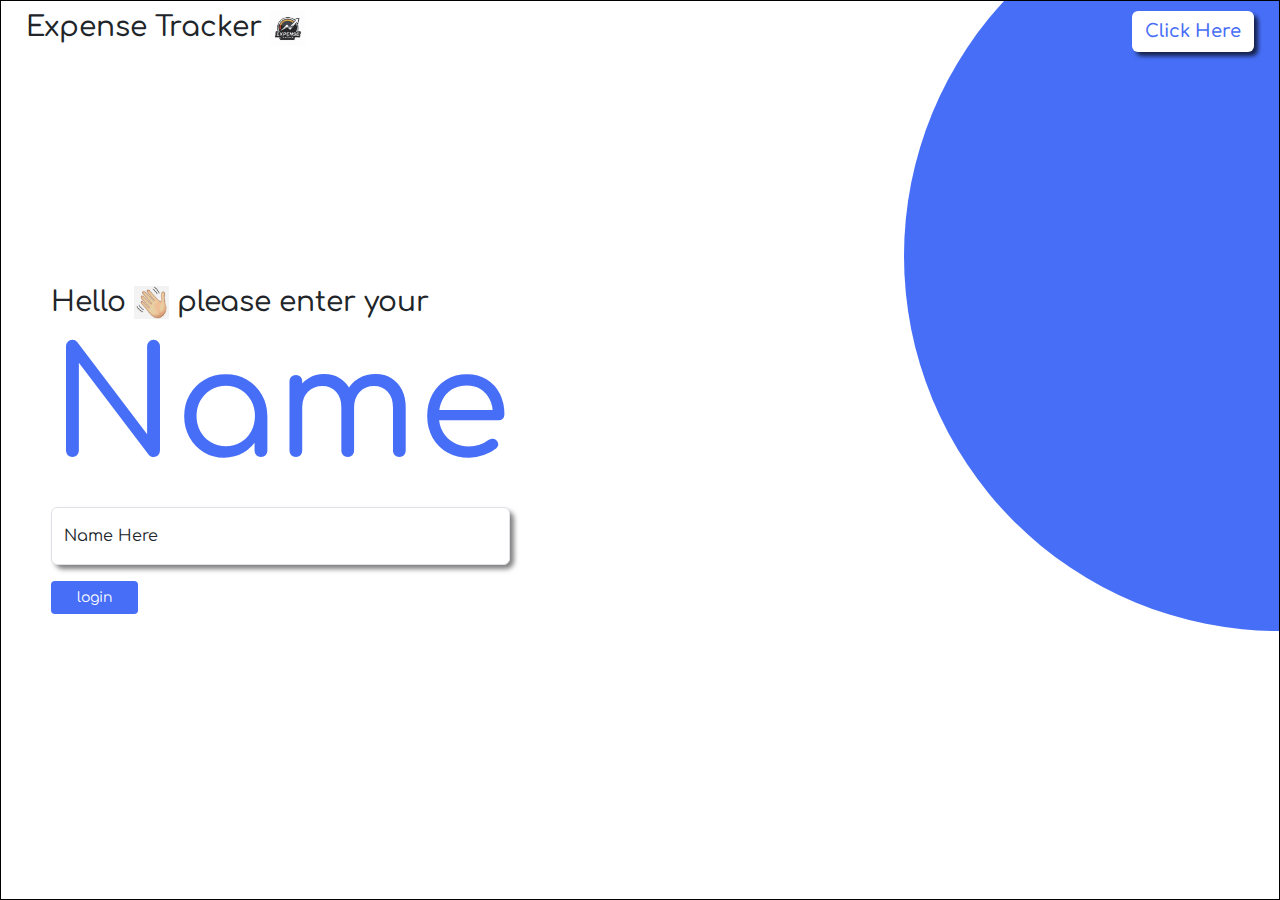
<file: index.html>
<!doctype html>
<html lang="en">
  <head>
    <meta charset="utf-8">
    <meta name="viewport" content="width=device-width, initial-scale=1">
    <title>Expence Tracker</title>
    <link href="https://cdn.jsdelivr.net/npm/bootstrap@5.3.3/dist/css/bootstrap.min.css" rel="stylesheet" integrity="sha384-QWTKZyjpPEjISv5WaRU9OFeRpok6YctnYmDr5pNlyT2bRjXh0JMhjY6hW+ALEwIH" crossorigin="anonymous">
    <link rel="preconnect" href="https://fonts.googleapis.com">
<link rel="preconnect" href="https://fonts.gstatic.com" crossorigin>
<link href="https://fonts.googleapis.com/css2?family=Comfortaa:wght@300..700&display=swap" rel="stylesheet">
    <link rel="stylesheet" href="style.css">
  </head>
  <body>
    <div class="parent">
    <div class="solid-circle"></div>
    <div class="header-home">
        <h3 class="m-0">Expense Tracker <img src="logo.jpg" alt="rt" width="35px" height="35px"></h3>
        <button class="btn  btn-md" id="click-here-button">Click Here</button>
    </div>
    <div class="main-content">
        <h3 class="main-content-text">Hello <img src="hello.jpg" alt="hii" width="35px"> please enter your
            <br><span id="Name">Name</span>
        </h3>
        <div class="form-floating mb-3">
            <input type="text" class="form-control" id="floatingInput" placeholder="name@example.com">
            <label for="floatingInput">Name Here</label>
          </div>
          <a href="tracker.html"><button class="btn btn-sm" id="login-button">login</button></a>
    </div>
    </div>
    <script src="https://cdn.jsdelivr.net/npm/bootstrap@5.3.3/dist/js/bootstrap.bundle.min.js" integrity="sha384-YvpcrYf0tY3lHB60NNkmXc5s9fDVZLESaAA55NDzOxhy9GkcIdslK1eN7N6jIeHz" crossorigin="anonymous"></script>
    <script src="https://cdn.jsdelivr.net/npm/@popperjs/core@2.11.8/dist/umd/popper.min.js" integrity="sha384-I7E8VVD/ismYTF4hNIPjVp/Zjvgyol6VFvRkX/vR+Vc4jQkC+hVqc2pM8ODewa9r" crossorigin="anonymous"></script>
<script src="https://cdn.jsdelivr.net/npm/bootstrap@5.3.3/dist/js/bootstrap.min.js" integrity="sha384-0pUGZvbkm6XF6gxjEnlmuGrJXVbNuzT9qBBavbLwCsOGabYfZo0T0to5eqruptLy" crossorigin="anonymous"></script>
  </body>
</html>
</file>
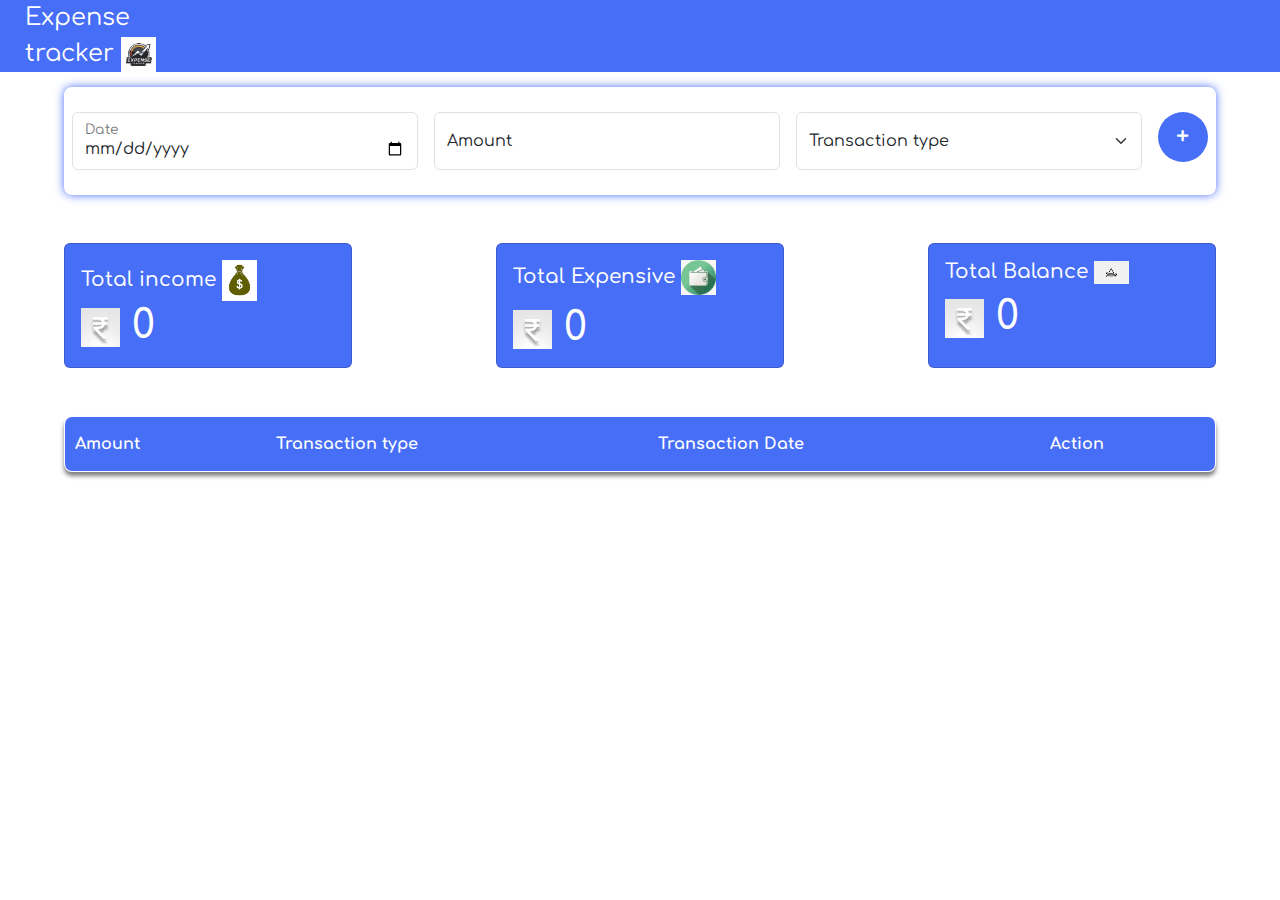
<file: tracker.html>
<!doctype html>
<html lang="en">
  <head>
    <meta charset="utf-8">
    <meta name="viewport" content="width=device-width, initial-scale=1">
    <title>Expense tracker</title>
    <link href="https://cdn.jsdelivr.net/npm/bootstrap@5.3.3/dist/css/bootstrap.min.css" rel="stylesheet" integrity="sha384-QWTKZyjpPEjISv5WaRU9OFeRpok6YctnYmDr5pNlyT2bRjXh0JMhjY6hW+ALEwIH" crossorigin="anonymous">
    <link rel="preconnect" href="https://fonts.googleapis.com">
<link rel="preconnect" href="https://fonts.gstatic.com" crossorigin>
<link href="https://fonts.googleapis.com/css2?family=Comfortaa:wght@300..700&display=swap" rel="stylesheet">
<link rel="stylesheet" href="tracker.css">
  </head>
  <body>
   <div class="header">
    <p class="m-0">Expense <br>tracker <img src="logo.jpg" alt="" width="35px"></p>
   </div>
   <div class="input-form">
    <div class="form-floating inputs">
      <input type="date" class="form-control dateInput" id="floatingInput" >
      <label for="floatingInput">Date</label>
    </div>
    <div class="form-floating inputs">
      <input type="text" class="form-control amountInput" id="floatingInput" placeholder="name@example.com">
      <label for="floatingInput">Amount</label>
    </div>
    <select class="form-select inputs transactionType" aria-label="Default select example">
      <option selected>Transaction type</option>
      <option value="income">Income</option>
      <option value="expense">Expence</option>
    </select>
    <button class="btn" id="add-button" onclick="printValues()">+</button>
   </div>
   <div class="cards mt-5">
    <div class="card">
      <div class="card-body">
        <h5 class="card-title m-0" >Total income <img src="income.avif" alt="" width="35px"></h5>
        <h1 class="m-0">
          <img src="rupee.jpg" alt=""  width="39px">
          <span id="totalIncome" class="m-0">0</span>
        </h1>
      </div>
    </div>
    <div class="card">
      <div class="card-body">
        <h5 class="card-title">Total Expensive <img src="expens.png" alt=""  width="35px"></h5>
        <h1 class="m-0">
          <img src="rupee.jpg" alt=""  width="39px">
          <span id="expense" class="m-0">0</span>
        </h1>
        
      </div>
    </div>
    <div class="card">
      <div class="card-body">
        <h5 class="card-title">Total Balance <img src="balance.jpg" alt=""  width="35px"></h5>
        <h1 class="m-0">
          <img src="rupee.jpg" alt=""  width="39px">
          <span id="balance" class="m-0">0</span>
        </h1>
      </div>
    </div>
   </div>
   <table class="Transaction-table mt-5" id="table">
    <tr id="header-row">
      <th>Amount</th>
      <th>Transaction type</th>
      <th>Transaction Date</th>
      <th>Action</th>
    </tr>
    <!-- <tr>
      <td>10,000</td>
      <td>income</td>
      <td>30-01-2025</td>
      <td><button class="btn btn-md delete-button">
        <img src="recycle.png" alt="" width="32px" >
      </button></td>
    </tr>  -->
   </table>
   <script>
  
    let table = document.getElementById('table');

    // Load expenses from local storage on page load
    window.onload = function() {
        const savedExpenses = JSON.parse(localStorage.getItem('expenses')) || [];
        savedExpenses.forEach(expense => addRow(expense.amount, expense.type, expense.date));
        updateTotals();
    }
    function printValues() {
        let date = document.getElementsByClassName('dateInput')[0].value;
        let amount = document.getElementsByClassName('amountInput')[0].value;
        let transaction = document.getElementsByClassName('transactionType')[0].value;

        if (!date || !amount || transaction === 'Transaction type') {
            alert('Please enter all fields: Date, Amount, and select a Transaction Type.');
            return;
        }

        addRow(amount, transaction, date);
        saveExpense(amount, transaction, date);
        updateTotals();
    }

    function addRow(amount, transaction, date) {
        let row = document.createElement('tr');
        row.innerHTML = `
            <td>${amount}</td>
            <td>${transaction}</td>
            <td>${date}</td>
            <td><button class="btn delete-button" onclick="deleteRow(this)">🗑️</button></td>`;
        table.appendChild(row);
    }

    function deleteRow(button) {
        let row = button.parentNode.parentNode;
        row.remove();
        updateTotals();
        saveAllExpenses();
    }

    function saveExpense(amount, transaction, date) {
        const savedExpenses = JSON.parse(localStorage.getItem('expenses')) || [];
        savedExpenses.push({ amount, type: transaction, date });
        localStorage.setItem('expenses', JSON.stringify(savedExpenses));
    }

    function saveAllExpenses() {
        const rows = Array.from(table.querySelectorAll('tr:not(#header-row)'));
        const expenses = rows.map(row => {
            const cells = row.getElementsByTagName('td');
            return {
                amount: cells[0].innerText,
                type: cells[1].innerText,
                date: cells[2].innerText
            };
        });
        localStorage.setItem('expenses', JSON.stringify(expenses));
    }

    function updateTotals() {
        let totalIncome = 0;
        let totalExpense = 0;
        const rows = Array.from(table.querySelectorAll('tr:not(#header-row)'));
        rows.forEach(row => {
            const amount = parseInt(row.getElementsByTagName('td')[0].innerText);
            const type = row.getElementsByTagName('td')[1].innerText;
            if (type === 'income') {
                totalIncome += amount;
            } else if (type === 'expense') {
                totalExpense += amount;
            }
        });
        const totalBalance = totalIncome - totalExpense;
        document.getElementById('totalIncome').innerText = totalIncome;
        document.getElementById('expense').innerText = totalExpense;
        document.getElementById('balance').innerText = totalBalance;
    }
</script>
   </script>
    <script src="https://cdn.jsdelivr.net/npm/bootstrap@5.3.3/dist/js/bootstrap.bundle.min.js" integrity="sha384-YvpcrYf0tY3lHB60NNkmXc5s9fDVZLESaAA55NDzOxhy9GkcIdslK1eN7N6jIeHz" crossorigin="anonymous"></script>
    <script src="https://cdn.jsdelivr.net/npm/@popperjs/core@2.11.8/dist/umd/popper.min.js" integrity="sha384-I7E8VVD/ismYTF4hNIPjVp/Zjvgyol6VFvRkX/vR+Vc4jQkC+hVqc2pM8ODewa9r" crossorigin="anonymous"></script>
<script src="https://cdn.jsdelivr.net/npm/bootstrap@5.3.3/dist/js/bootstrap.min.js" integrity="sha384-0pUGZvbkm6XF6gxjEnlmuGrJXVbNuzT9qBBavbLwCsOGabYfZo0T0to5eqruptLy" crossorigin="anonymous"></script>
  </body>
</html>
</file>
<file: style.css>
body{
    font-family: "Comfortaa", sans-serif;
}
.parent{
    position: relative;
    border: 1px solid black;
    height: 100vh;
    overflow: hidden;
    display: flex;
    align-items: center;
}
.solid-circle{
    height: 750px;
    width:750px;
    background:#476EF7;
    border-radius: 50%;
    position: absolute;
    right: -375px;
    top: -120px;
    z-index: 1;
}
.header-home{
    
    display:flex;
    justify-content: space-between;
    position: absolute;
    z-index: 2;
    width: 100%;
    top: 10px;
    padding:0px 25px;
}
#click-here-button{
    color: #476EF7;
    background-color:white;
    font-size: large;
    font-weight: 600;
    box-shadow: 4px 4px 4px rgba(0,0,0,0.7);
}
.main-content{
    margin-left:50px;

}
#Name{
color: #476EF7;
font-size: 150px;
}
.form-floating{
    box-shadow: 4px 4px 5px rgba(0,0,0,0.5);
    border-radius: 8px;
}
#login-button{
    background: #476EF7;
    color: white;
    padding: 5px 25px;
}
@media only screen  and (max-width:768px){
    .solid-circle{
        height: 300px;
        width: 310px;
        right: -150px;
        top: -100px;
    }
    #Name{
        
        font-size: 100px;
        }
        #login-button{
            padding: 10px 30px;
        }
      
        .header-home{
            top:30px;
            padding:0px 30px;
        }
       
      
        
      

}
</file>
<file: tracker.css>
body{
    font-family: "Comfortaa", sans-serif;
} 
.header{
    background:#476EF7;
    padding-left: 25px;
    font-size: x-large;
    color: white;
}
.input-form{
    display: flex;
    justify-content: space-around;
    width: 90%;
    border-radius: 8px;
    margin: auto;
    box-shadow: 0px 0px 10px #476EF7;
    margin-top: 15px;
    padding: 25px 0px;

}

#add-button{
    background:#476EF7;
    width: 50px;
    height: 50px;
    border-radius: 50%;
    font-size: x-large;
    font-weight: 600;
    color: white;

}
.inputs{
    width: 30%;
}
.cards{
    display: flex;
    width: 90%;
    margin: auto;
    justify-content: space-between;

}
.card{
    background:#476EF7;
    width: 18rem;
   
}
.card-body{
    color: white;
}
.Transaction-table{
   font-weight: 600;
    width: 90%;
    margin: auto;
    border-radius: 8px;
    border: 1px solid black;
    overflow: hidden;
    box-shadow: 0px 4px 4px rgba(0,0,0,0.5);
    padding: 0;
}
#header-row{
    background:#476EF7;
     
}
#header-row th{
    padding: 15px 10px;
    color: white;
}
.delete-button,.delete-button:hover{
    background: red;
    border: 1px solid black;
    width: 57px;
    height: 50px;
    border-radius: 50%;
}
@media only screen  and (max-width:768px){
    .input-form{
        display: flex;
        flex-direction: column;
        padding: 30px 5px; 
        margin-top: 30px;
       
    }
    .inputs{
        width: 90%;
        margin: auto;
        height:80px;
    }
    #add-button{
        margin: auto;
        margin-top: 20px;
    }
    .header{
        height:90px;
    }
    .cards{
        flex-direction: column;
        align-items: center;
        gap: 10px;
    }
    .card{
        width:100%;
    }
    .card-body{
        color: white;
        margin: auto;
    }
    #add-button{
        height: 60px;
        width:170px;
        border-radius:0%;
    }
   .Transaction-table{
    margin-bottom: 20px;
   }
   

}
</file>
